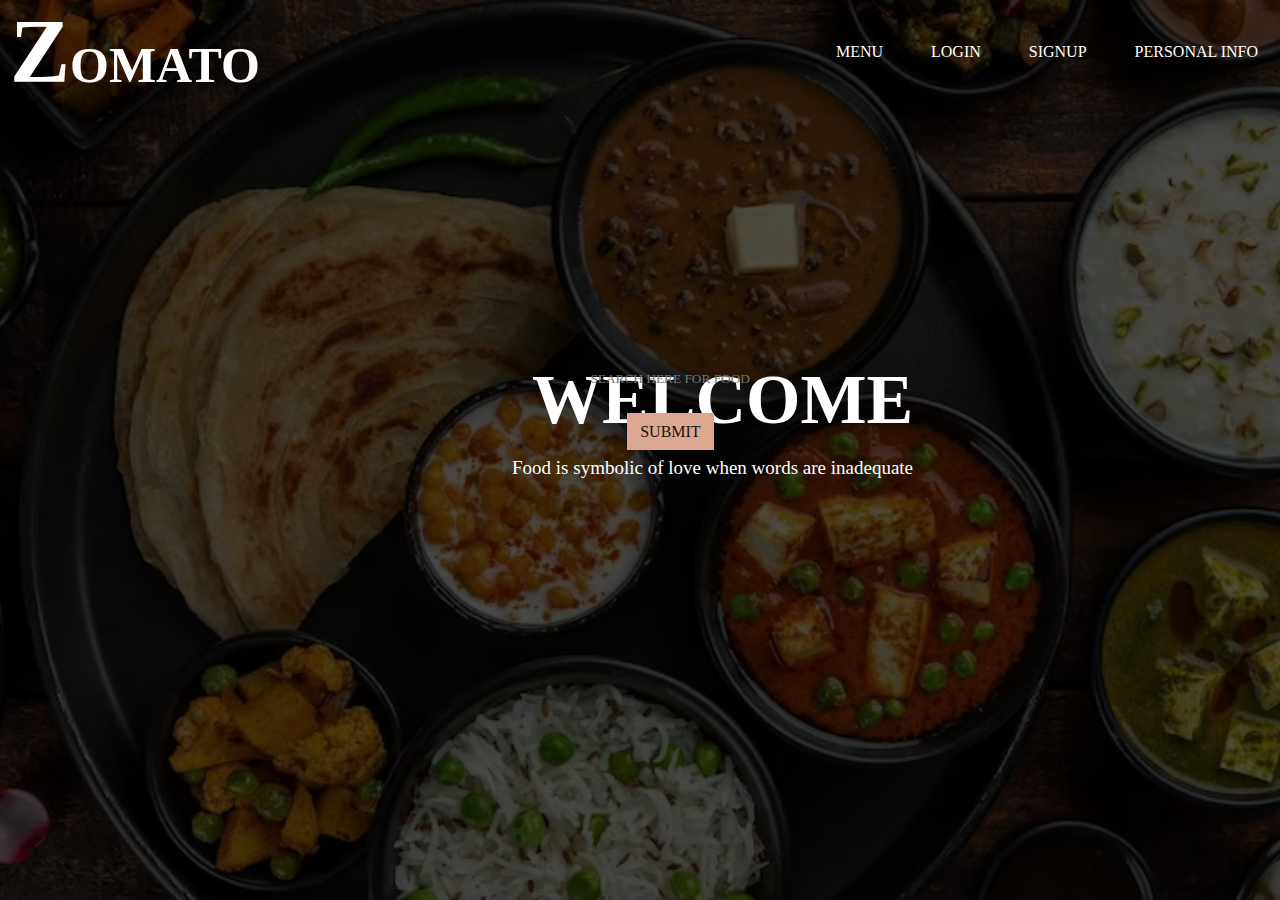
<file: index.html>
<!DOCTYPE html>
<html lang="en">
<head>
    <meta charset="UTF-8">
    <meta name="viewport" content="width=device-width, initial-scale=1.0">
    <link rel="icon" href="zomato-log0.jpg">
    <title>ZOMATO</title>
    <link rel="stylesheet" href="index.css">
    <style>
        h1::first-letter{
            font-family: cursive;
            color:white;
            font-size: 90px;

        }
        
    </style>
</head>
<body>
    <div class="container">
        <h1>ZOMATO</h1>
        <div class="navbar">
            <ul>
                <li id="li1"><a href="menu1.html" >MENU</a></li>
                <li id="li2"><a href="login.html" >LOGIN</a></li>
                <li id="li3"><a href="signup.html" >SIGNUP</a></li>
                
                
                <li id="li4"><a href="#" >PERSONAL INFO</a></li>
            </ul>
        </div>
    </div>
    <div class="content">
        <h2>WELCOME</h2>
        <p>Food is symbolic of love when words are inadequate</p>
    </div>
    <div class="search">
        <input type="text" placeholder="SEARCH HERE FOR FOOD">
    </div>
    <div class="submit">
        <a href="menu1.html">SUBMIT</a>
    </div>


</body>
</html>
</file>
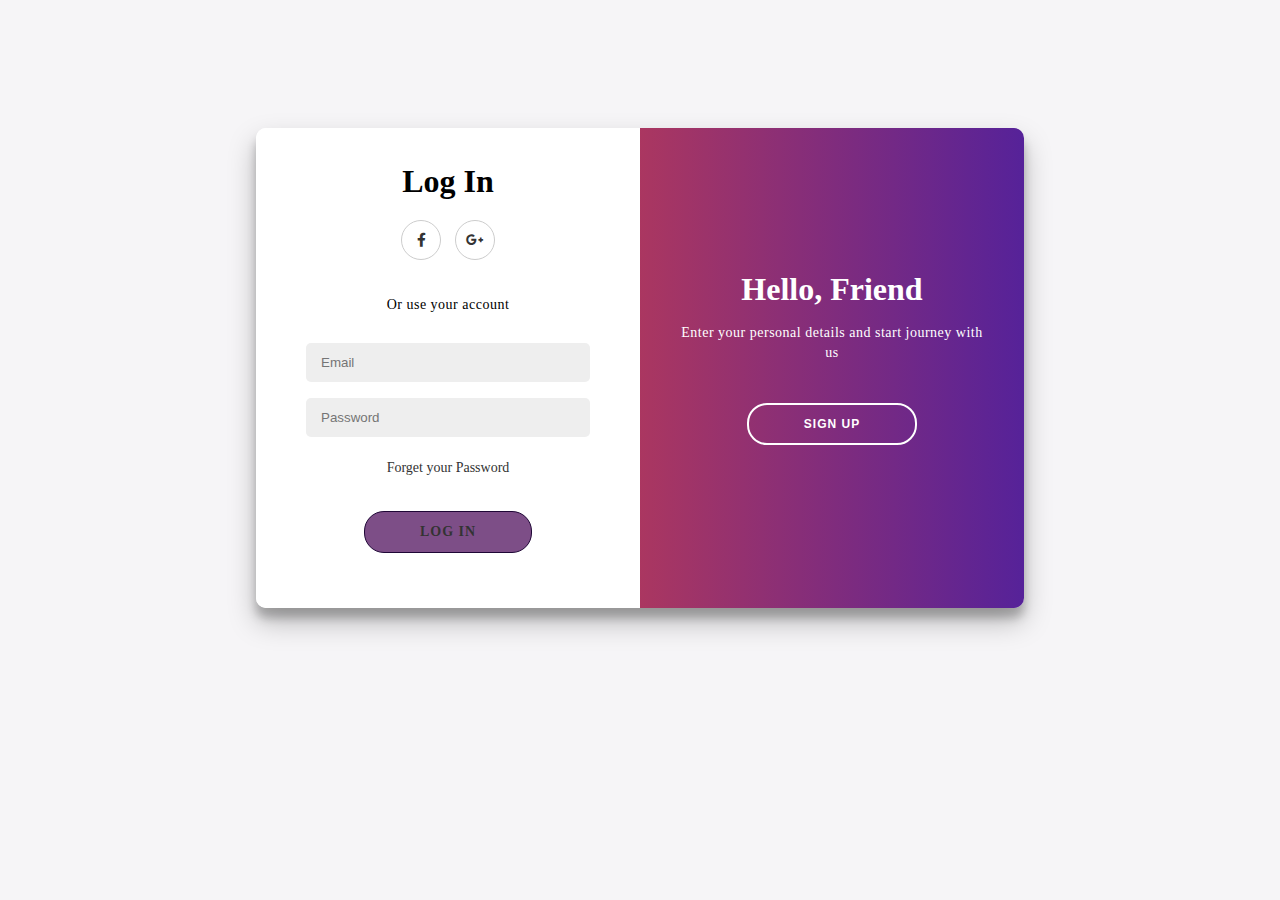
<file: login.html>
<!DOCTYPE html>
<html lang="en">
<head>
    <meta charset="UTF-8">
    <meta name="viewport" content="width=device-width, initial-scale=1.0">
    <link rel="icon" href="zomato-log0.jpg">
    <title>Sliding Login Form</title>
    <link rel="stylesheet" type="text/css" href="loginstyle.css">
    <link rel="stylesheet" type="text/css" href="https://cdnjs.cloudflare.com/ajax/libs/font-awesome/5.14.0/css/all.min.css">
</head>
<body>
    <div class="container" id="main">
        <div class="sign-up">
            <form action="login.html">
                <h1>Create Account</h1>
                <div class="social-container">
                    <a href="#" class="social"><i class="fab fa-facebook-f"></i></a>
                    <a href="#" class="social"><i class="fab fa-google-plus-g"></i></a>
                </div>
                <p>Or use your email for registration</p>
                <input type="text" name="txt" placeholder="Name" required="">
                <input type="email" name="email" placeholder="Email" required="">
                <input type="password" name="pswd" placeholder="Password" required="">
                <button>Sign up</button>
            </form>
        </div>
        <div class="sign-in">
            <form action="#">
                <h1>Log In</h1>
                <div class="social-container">
                    <a href="#" class="social"><i class="fab fa-facebook-f"></i></a>
                    <a href="#" class="social"><i class="fab fa-google-plus-g"></i></a>
                </div>
                <p>Or use your account</p>
                <input type="email" name="email" placeholder="Email" required="">
                <input type="password" name="pswd" placeholder="Password" required="">
                <a href="#">Forget your Password</a>
               
                
                <div class="button1">
                    <a href="index.html">Log In</a>
                    
                </div>
            </form>
        </div>
        <div class="overlay-container">
            <div class="overlay">
                <div class="overlay-left">
                    <h1>Welcome Back!</h1>
                    <p>To keep connected with us please login with your personal info</p>
                    <button id="signIn">Sign In</button>
                </div>
                <div class="overlay-right">
                    <h1>Hello, Friend</h1>
                    <p>Enter your personal details and start journey with us</p>
                    <button id="signUp">Sign up</button>
                </div>
            </div>
        </div>
    </div>
</body>
</html>
</file>
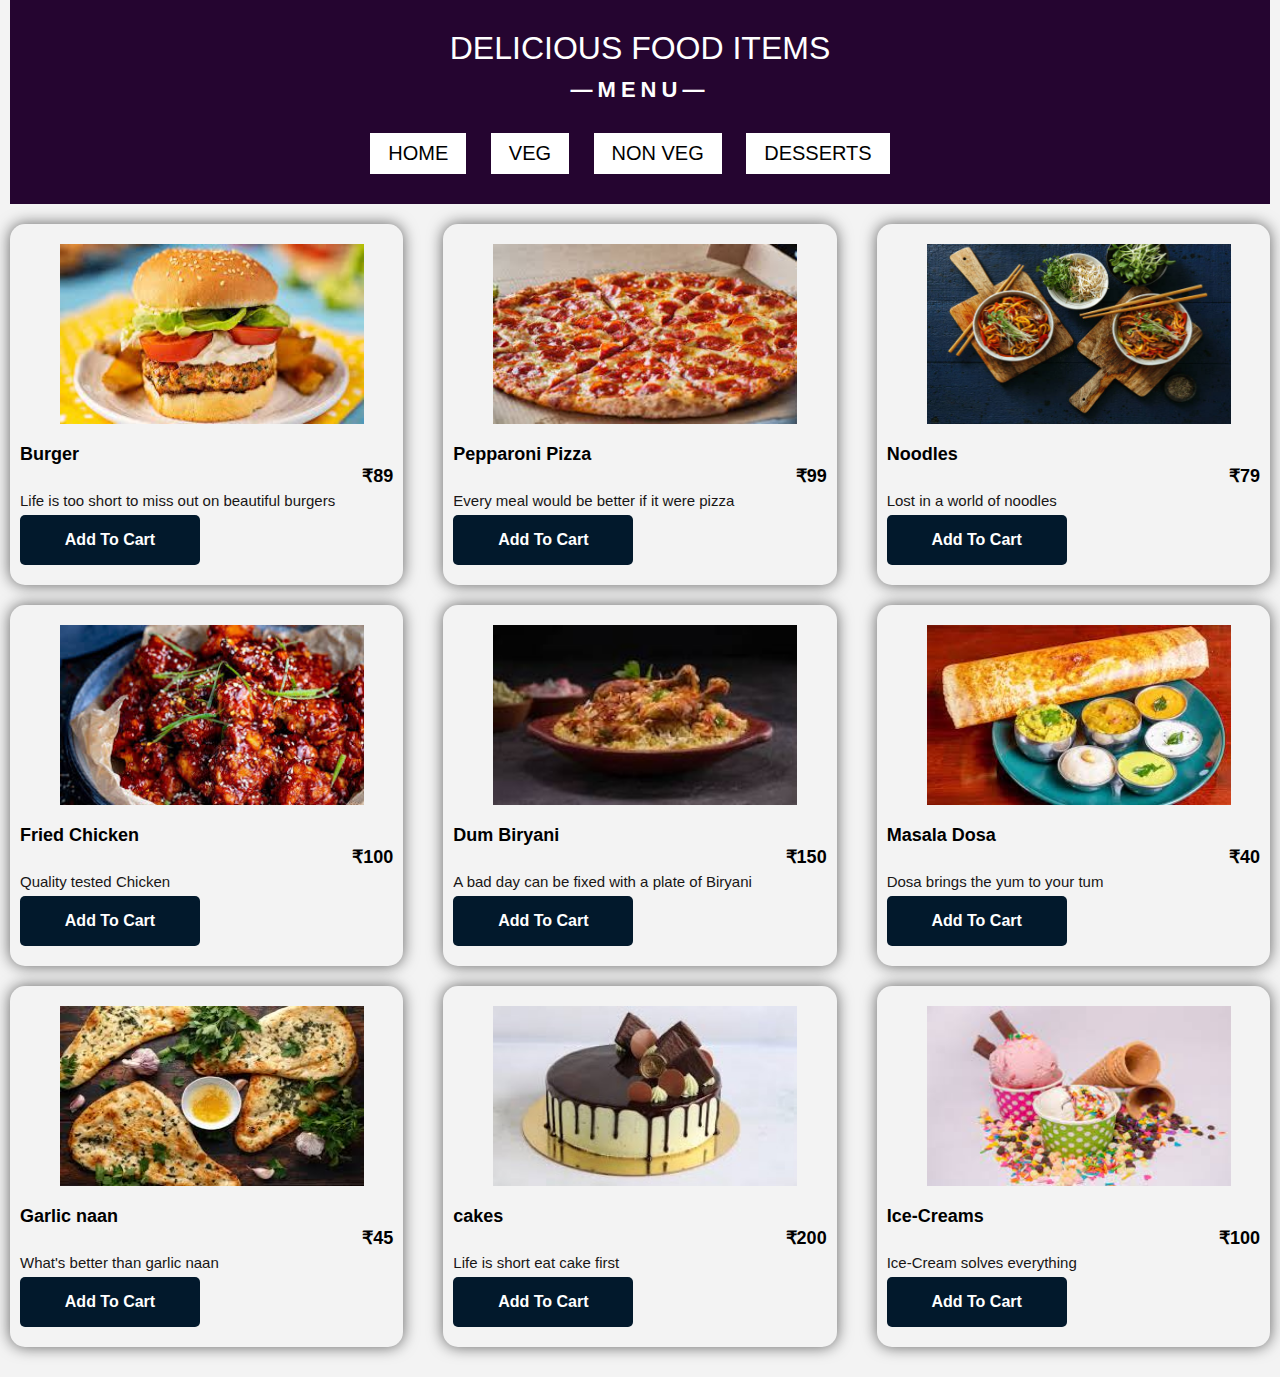
<file: menu1.html>
<!DOCTYPE html>
<html lang="en">
<head>
    <meta charset="UTF-8">
    <meta http-equiv="x-UA-Compatible" content="IE=edge">
    <meta name="viewport" content="width=device-width, initial-scale=1.0">
    <link rel="stylesheet" href="menu1style.css">
    <link rel="icon" href="zomato-log0.jpg">
    <title>Food Menu</title>
</head>
<body>
    <div class="menu">
        <div class="heading">
            <h1>Delicious Food items</h1>
            <h3>&mdash;Menu&mdash;</h3>
            <div class="container">
                
                <div class="navbar">
                    <ul>
                        <li><a href="index.html" >HOME</a></li>
                        <li><a href="veg.html" >VEG</a></li>
                        <li><a href="nonveg.html" >NON VEG</a></li>
                        <li><a href="desserts.html" >Desserts</a></li>
                    </ul>
                </div>
            </div>
        </div>
        <div class="food-items">
            <img src="Burgerrr...jpeg">
            <div class="details">
                <div class="details-sub">
                    <h5>Burger</h5>
                    <h5 class="price">₹89</h5>
                </div>
                <p>Life is too short to miss out on beautiful burgers</p>
                <button>Add To Cart</button>
            </div>
        </div>
        <div class="food-items">
            <img src="pizza2.jpeg">
            <div class="details">
                <div class="details-sub">
                    <h5>Pepparoni Pizza</h5>
                    
                    <h5 class="price">₹99</h5>
                </div>
                <p>Every meal would be better if it were pizza</p>
                <button>Add To Cart</button>
            </div>
        </div>
        <div class="food-items">
            <img src="noodles.jpg">
            <div class="details">
                <div class="details-sub">
                    <h5>Noodles</h5>
                    <h5 class="price">₹79</h5>
                </div>
                <p>Lost in a world of noodles</p>
                <button>Add To Cart</button>
            </div>
        </div>
        <div class="food-items">
            <img src="friedchicken.jpeg">
            <div class="details">
                <div class="details-sub">
                    <h5>Fried Chicken</h5>
                    <h5 class="price">₹100</h5>
                </div>
                <p>Quality tested Chicken</p>
                <button>Add To Cart</button>
            </div>
        </div>
        <div class="food-items">
            <img src="biryani.jpeg">
            <div class="details">
                <div class="details-sub">
                    <h5>Dum Biryani</h5>
                    <h5 class="price">₹150</h5>
                </div>
                <p>A bad day can be fixed with a plate of Biryani</p>
                <button>Add To Cart</button>
            </div>
        </div>
        <div class="food-items">
            <img src="masala dosa.jpeg">
            <div class="details">
                <div class="details-sub">
                    <h5>Masala Dosa</h5>
                    <h5 class="price">₹40</h5>
                </div>
                <p>Dosa brings the yum to your tum</p>
                <button>Add To Cart</button>
            </div>
        </div>
        <div class="food-items">
            <img src="garlic naan.jpeg">
            <div class="details">
                <div class="details-sub">
                    <h5>Garlic naan</h5>
                    <h5 class="price">₹45</h5>
                </div>
                <p>What's better than garlic naan</p>
                <button>Add To Cart</button>
            </div>
        </div>
        <div class="food-items">
            <img src="cake.jpeg">
            <div class="details">
                <div class="details-sub">
                    <h5>cakes</h5>
                    <h5 class="price">₹200</h5>
                </div>
                <p>Life is short eat cake first</p>
                <button>Add To Cart</button>
            </div>
        </div>
        <div class="food-items">
            <img src="dess3.jpeg">
            <div class="details">
                <div class="details-sub">
                    <h5>Ice-Creams</h5>
                    <h5 class="price">₹100</h5>
                </div>
                <p>Ice-Cream solves everything</p>
                <button>Add To Cart</button>
            </div>
        </div>


    </div>

</body>
</html>
</file>
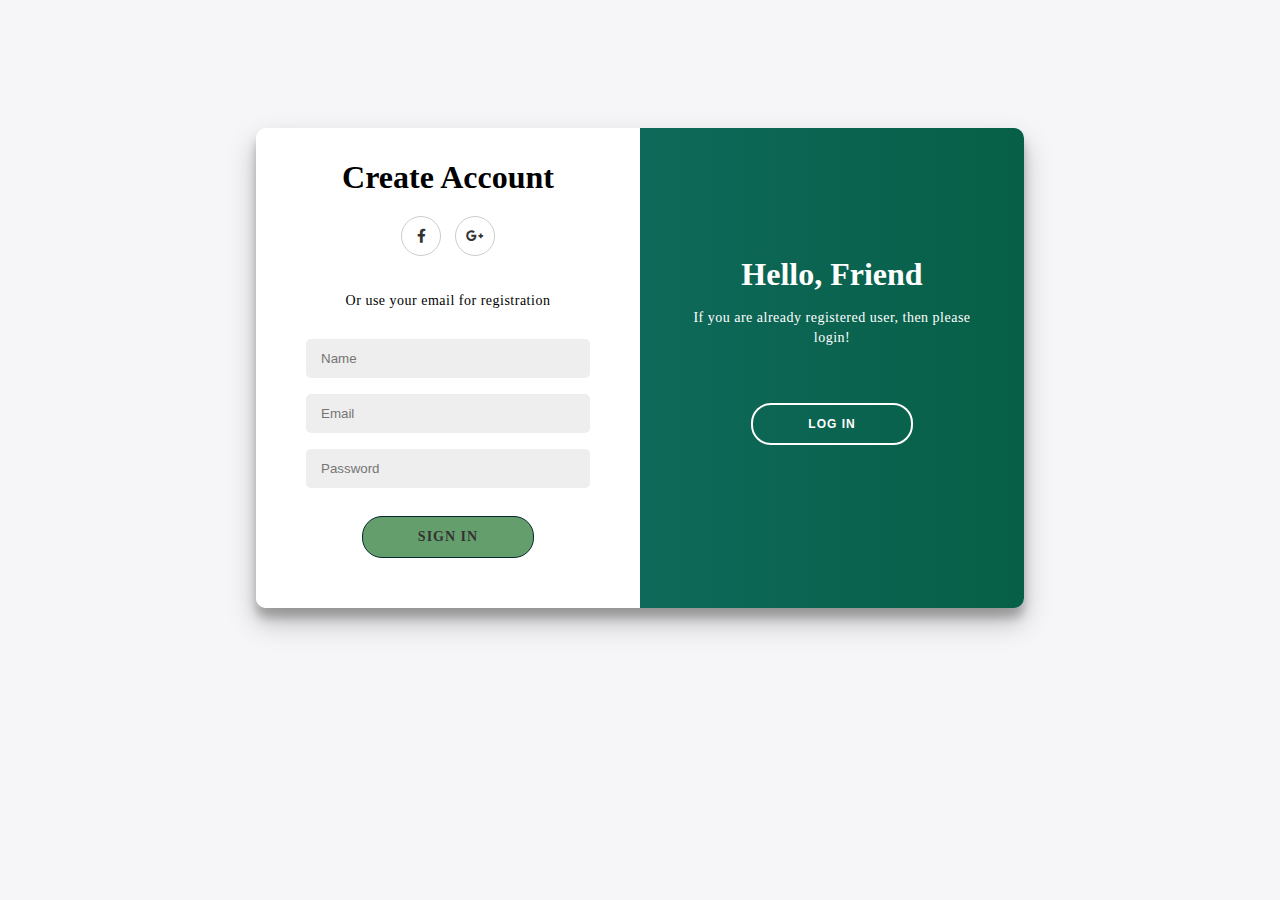
<file: signup.html>
<!DOCTYPE html>
<html lang="en">
<head>
    <meta charset="UTF-8">
    <meta name="viewport" content="width=device-width, initial-scale=1.0">
    <link rel="icon" href="zomato-log0.jpg">
    <title>Sliding Login Form</title>
    <link rel="stylesheet" type="text/css" href="signupstyle.css">
    <link rel="stylesheet" type="text/css" href="https://cdnjs.cloudflare.com/ajax/libs/font-awesome/5.14.0/css/all.min.css">
</head>
<body>
    <div class="container" id="main">
        <div class="sign-up">
            <form action="signup.html">
                <h1>Create Account</h1>
                <div class="social-container">
                    <a href="#" class="social"><i class="fab fa-facebook-f"></i></a>
                    <a href="#" class="social"><i class="fab fa-google-plus-g"></i></a>
                </div>
                <p>Or use your email for registration</p>
                <input type="text" name="txt" placeholder="Name" required="">
                <input type="email" name="email" placeholder="Email" required="">
                <input type="password" name="pswd" placeholder="Password" required="">
                <button>Sign In</button>
            </form>
        </div>
        <div class="sign-in">
            <form action="#">
                <h1>Create Account</h1>
                <div class="social-container">
                    <a href="#" class="social"><i class="fab fa-facebook-f"></i></a>
                    <a href="#" class="social"><i class="fab fa-google-plus-g"></i></a>
                </div>
                <p>Or use your email for registration</p>
                <input type="text" name="name" placeholder="Name" required="">
                <input type="email" name="email" placeholder="Email" required="">
                <input type="password" name="pswd" placeholder="Password" required="">
               
                <div class="button1">
                    <a href="login.html">Sign In</a>
                </div>
            </form>
        </div>
        <div class="overlay-container">
            <div class="overlay">
                <div class="overlay-left">
                    <h1>Welcome Back!</h1>
                    <p>To keep connected with us please login with your personal info</p>
                    <button id="signIn">Sign In</button>
                </div>
                <div class="overlay-right">
                    <h1>Hello, Friend</h1>
                    <p>If you are already registered user, then please login!</p>
                    <a href="login.html">
                    <button id="signUp">Log In</button></a>
                </div>
            </div>
        </div>
    </div>
</body>
</html>
</file>
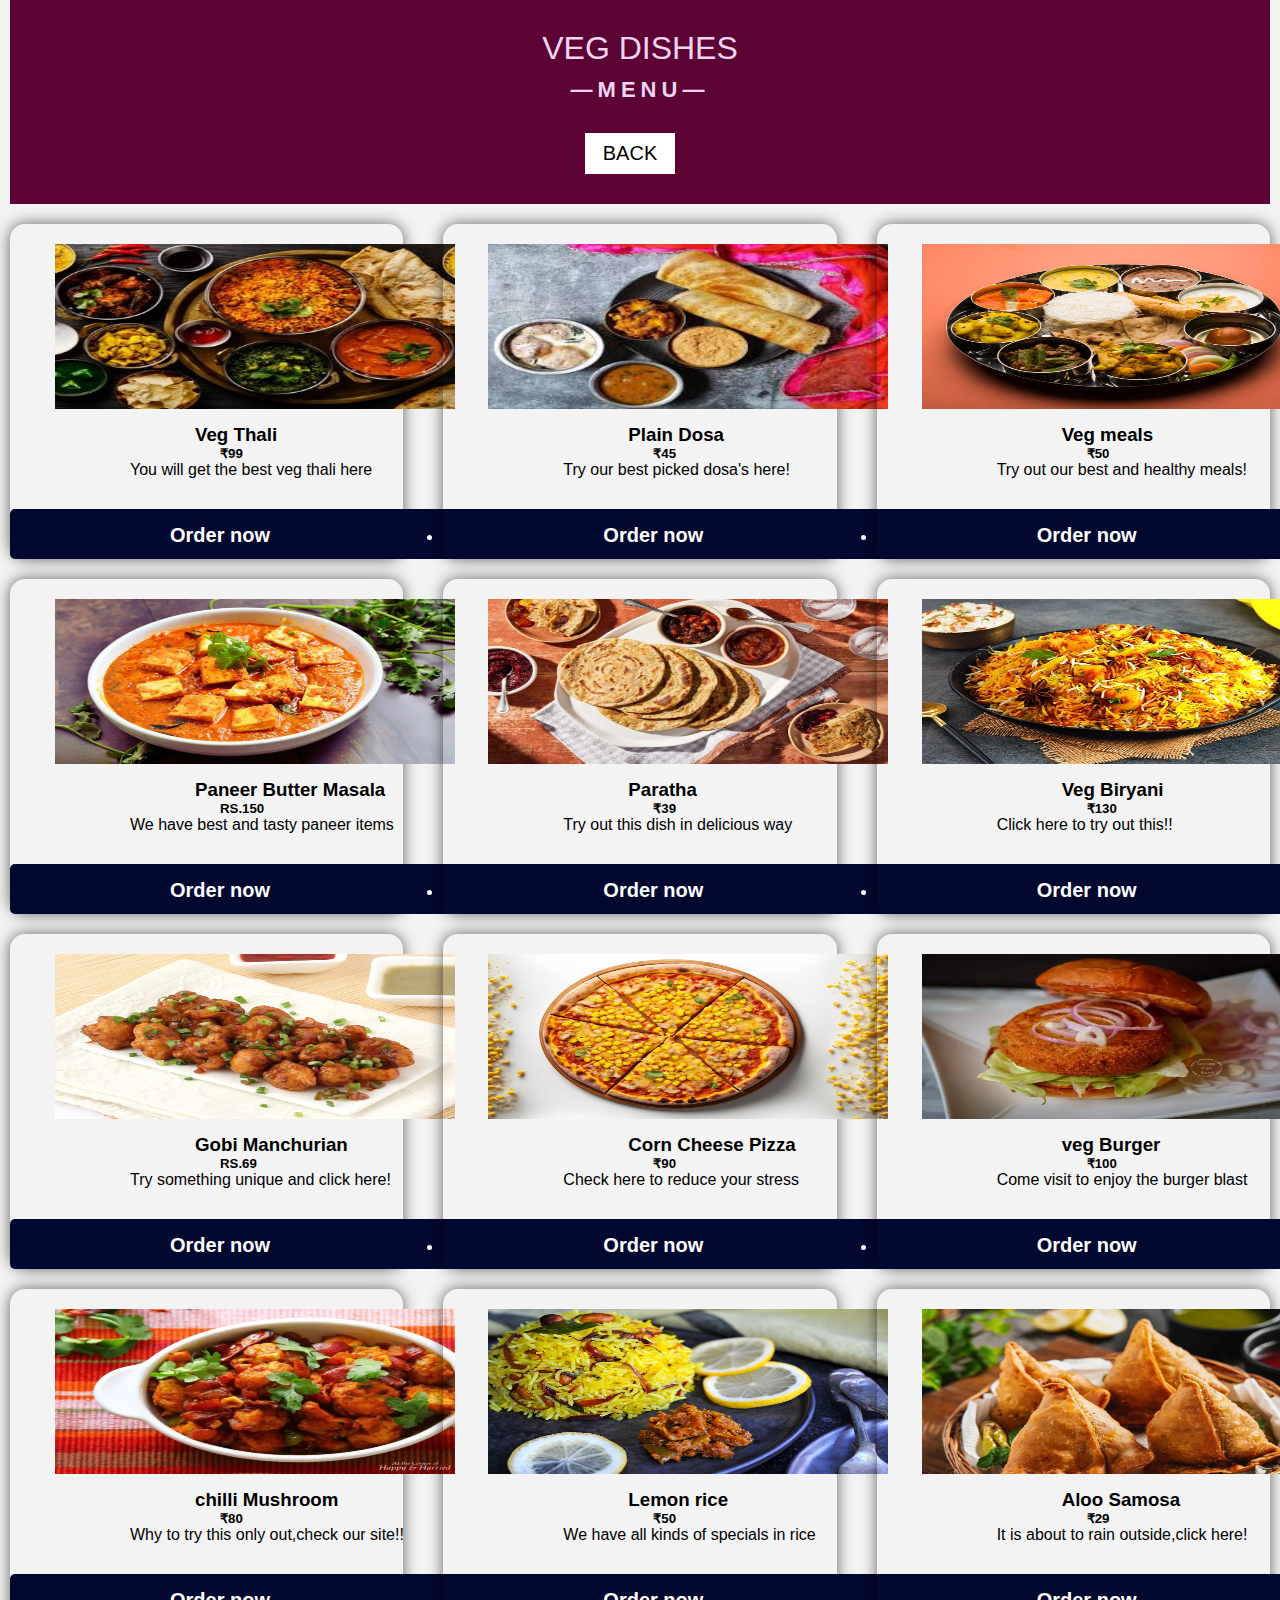
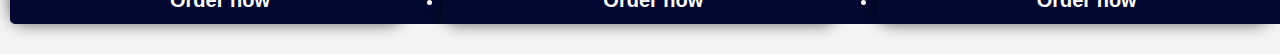
<file: veg.html>
<!DOCTYPE html>
<html lang="en">
<head>
    <meta charset="UTF-8">
    <meta http-equiv="x-UA-Compatible" content="IE=edge">
    <meta name="viewport" content="width=device-width, initial-scale=1.0">
    <link rel="icon" href="titlelogo2.png">
    <link rel="stylesheet" href="vegstyle.css">
    <link rel="icon" href="zomato-log0.jpg">
    <title>Zomato Veg</title>
   
</head>
<body>
    <div class="menu">
        
        <div class="heading">
            
            <h1>Veg Dishes</h1>
            <h2>&mdash;Menu&mdash;</h2>
            <div class="container">
                
                <div class="navbar">
                    <ul>
                        <li><a href="menu1.html" >BACK</a></li>
                    </ul>
                </div>
            </div>
        </div>
        <div class="food-items">
            <img src="veg1.jpg">
            <div class="details">
                <div class="details-sub">
                    <h3>Veg Thali</h3>
                    <h5 class="price">₹99</h5>
                </div>
                <p>You will get the best veg thali here</p>
                <div class="container">
                    <div class="navbar1">
                        <ul>
                            <li><a href="ordergirl.gif" >Order now</a></li>
                        </ul>
                    </div>
                </div>
            </div>
        </div>
        <div class="food-items">
            <img src="veg5.jpeg">
            <div class="details">
                <div class="details-sub">
                    <h3>Plain Dosa</h3>
                    <h5 class="price">₹45</h5>
                </div>
                <p>Try our best picked dosa's here!</p>
                <div class="container">
                    <div class="navbar1">
                        <ul>
                            <li><a href="ordergirl.gif" >Order now</a></li>
                        </ul>
                    </div>
                </div>
            </div>
        </div>
        <div class="food-items">
            <img src="veg meals.jpg">
            <div class="details">
                <div class="details-sub">
                    <h3>Veg meals</h3>
                    <h5 class="price">₹50</h5>
                </div>
                <p>Try out our best and healthy meals!</p>
                <div class="container">
                    <div class="navbar1">
                        <ul>
                            <li><a href="ordergirl.gif" >Order now</a></li>
                        </ul>
                    </div>
                </div>
            </div>
        </div>
        <div class="food-items">
            <img src="paneerbutter.jpg">
            <div class="details">
                <div class="details-sub">
                    <h3>Paneer Butter Masala</h3>
                    <h5 class="price">RS.150</h5>
                </div>
                <p>We have best and tasty paneer items</p>
                <div class="container">
                    <div class="navbar1">
                        <ul>
                            <li><a href="ordergirl.gif" >Order now</a></li>
                        </ul>
                    </div>
                </div>
            </div>
        </div>
        <div class="food-items">
            <img src="paratha.jpg">
            <div class="details">
                <div class="details-sub">
                    <h3>Paratha</h3>
                    <h5 class="price">₹39</h5>
                </div>
                <p>Try out this dish in delicious way</p>
                <div class="container">
                    <div class="navbar1">
                        <ul>
                            <li><a href="ordergirl.gif" >Order now</a></li>
                        </ul>
                    </div>
                </div>
            </div>
        </div>
        <div class="food-items">
            <img src="veg biryani.webp">
            <div class="details">
                <div class="details-sub">
                    <h3>Veg Biryani</h3>
                    <h5 class="price">₹130</h5>
                </div>
                <p>Click here to try out this!!</p>
                <div class="container">
                    <div class="navbar1">
                        <ul>
                            <li><a href="ordergirl.gif" >Order now</a></li>
                        </ul>
                    </div>
                </div>
            </div>
        </div>
        <div class="food-items">
            <img src="gobimanch.jpg">
            <div class="details">
                <div class="details-sub">
                    <h3>Gobi Manchurian</h3>
                    <h5 class="price">RS.69</h5>
                </div>
                <p>Try something unique and click here!</p>
                <div class="container">
                    <div class="navbar1">
                        <ul>
                            <li><a href="ordergirl.gif" >Order now</a></li>
                        </ul>
                    </div>
                </div>
            </div>
        </div>
        <div class="food-items">
            <img src="corncheese.avif">
            <div class="details">
                <div class="details-sub">
                    <h3>Corn Cheese Pizza</h3>
                    <h5 class="price">₹90</h5>
                </div>
                <p>Check here to reduce your stress</p>
                <div class="container">
                    <div class="navbar1">
                        <ul>
                            <li><a href="ordergirl.gif" >Order now</a></li>
                        </ul>
                    </div>
                </div>
            </div>
        </div>
        <div class="food-items">
            <img src="vegburger.webp">
            <div class="details">
                <div class="details-sub">
                    <h3>veg Burger</h3>
                    <h5 class="price">₹100</h5>
                </div>
                <p>Come visit to enjoy the burger blast</p>
                <div class="container">
                    <div class="navbar1">
                        <ul>
                            <li><a href="ordergirl.gif" >Order now</a></li>
                        </ul>
                    </div>
                </div>
            </div>
        </div>
        <div class="food-items">
            <img src="mushroom.webp">
            <div class="details">
                <div class="details-sub">
                    <h3>chilli Mushroom</h3>
                    <h5 class="price">₹80</h5>
                </div>
                <p>Why to try this only out,check our site!!</p>
                <div class="container">
                    <div class="navbar1">
                        <ul>
                            <li><a href="ordergirl.gif" >Order now</a></li>
                        </ul>
                    </div>
                </div>
            </div>
        </div>
        <div class="food-items">
            <img src="lemonrice.jpg">
            <div class="details">
                <div class="details-sub">
                    <h3>Lemon rice</h3>
                    <h5 class="price">₹50</h5>
                </div>
                <p>We have all kinds of specials in rice</p>
                <div class="container">
                    <div class="navbar1">
                        <ul>
                            <li><a href="ordergirl.gif" >Order now</a></li>
                        </ul>
                    </div>
                </div>
            </div>
        </div>
        <div class="food-items">
            <img src="aloosamosa.webp">
            <div class="details">
                <div class="details-sub">
                    <h3>Aloo Samosa</h3>
                    <h5 class="price">₹29</h5>
                </div>
                <p>It is about to rain outside,click here!</p>
                <div class="container">
                    <div class="navbar1">
                        <ul>
                            <li><a href="ordergirl.gif" >Order now</a></li>
                        </ul>
                    </div>
                </div>
            </div>
        </div>
    </div>
</body>
</html>
</file>
<file: index.css>
*{
    margin:0;
    padding: 0;
}
body{
    background: rgba(0,0,0,0.7) url('zomatofoodhd.avif') center center fixed;
    background-size: cover;
    background-blend-mode: darken;
    font-family: Cambria, Cochin, Georgia, Times, 'Times New Roman', serif;
}
.container{
    display: flex;
    align-items: center;
    justify-content: space-between;
}

.container h1{
    color:white;
    margin-left: 10px;
    cursor: pointer;
    font-family: cursive;
    font-size: 50px;
}

.navbar ul li{
    display: inline-block;
    padding: 18px;
    text-transform: uppercase;
}

.navbar ul li a{
    text-decoration: none;
    color: #fff;
    padding: 4px;
    transition: 1s;
}

.navbar ul li a:hover{
    box-shadow: 0 3px 50px rgb(161, 65, 170) inset;
}

.content{
    position: absolute;
    color: #dbd4d4;
    top: 40%;
    left: 40%;
}

.content h2{
    font-size: 70px;
    padding-left:20px;
    color:white;
 
 
}

.content p{
    text-align: center;
    margin-top: 17px;
    padding-right: 150px;
    font-size: 19px;
    color:white;
}

.search{
    position: absolute;
    margin-top: 20%;
    margin-left: 43%;
 
   
   
    
}


.search input{
    outline:none;
    border:violet;
    padding: 12px 40px;
    size: 1em;
    width: 70%;
    background-color: rgba(255,255,255,0);
    color:white;
    
    
    font-family: 'Times New Roman', Times, serif;
 
 
}

.submit{
    position: absolute;
    margin-top: 25%;
    margin-left: 49%;
    

}

.submit a{
    text-decoration: none;
    color: #141313;
    padding: 10px 13px;
    background-color: rgb(222, 167, 146);
}
</file>
<file: loginstyle.css>
*{
    box-sizing: border-box;
}
body{
    align-items: center;
    display: flex;
    justify-content: center;
    flex-direction: column;
    background: #f6f5f7;
    font-family: 'monserrat', scans-serif;
    min-height: 100%;
    margin: 10%;
}
.container{
    position: relative;
    width: 768px;
    max-width: 100%;
    min-height: 480px;
    background: #fff;
    border-radius: 10px;
    overflow: hidden;
    box-shadow: 0 14px 28px rgba(0,0,0,0.25),
                0 10px 10px rgba(0,0,0,0.22)
}
.sign-up, .sign-in{
    position: absolute;
    top: 0;
    left: 0;
    height: 100%;
    transform: all 0.6s ease-in-out;
}
.sign-up{
    width: 50%;
    opacity: 0;
    z-index: 1;
}
.sign-in{
    width: 50%;
    z-index: 2;
}
form{
    background: #fff;
    display: flex;
    align-items: center;
    justify-content: center;
    flex-direction: column;
    padding: 0 50px;
    height: 100%;
    text-align: center;
}
h1{
    font-weight: bold;
    margin: 0;
}
p{
    font-size: 14px;
    font-weight: 100;
    line-height: 20px;
    letter-spacing: 0.5px;
    margin: 15px 0 20px;
}
input{
    background: #eee;
    padding: 12px 15px;
    margin: 8px 15px;
    width: 100%;
    border-radius: 5px;
    border: none;
    outline: none;
}
a{
    color: #333;
    font-size: 14px;
    text-decoration: none;
    margin: 15px 0;
}
button{
    color: #fff;
    background: #3d267b;
    font-size: 12px;
    font-weight: bold;
    padding: 12px 55px;
    margin: 20px;
    border-radius: 20px;
    border: 1px solid #320341;
    outline: none;
    letter-spacing: 1px;
    text-transform: uppercase;
    transition: transform 80ms ease-in;
    cursor: pointer;
}
.button1{
    color: #fff;
    background: #7d4e87;
    font-size: 12px;
    font-weight: bold;
    padding: 12px 55px;
    margin: 20px;
    border-radius: 20px;
    border: 1px solid hsl(270, 77%, 12%);
    outline: none;
    letter-spacing: 1px;
    text-transform: uppercase;
    transition: transform 80ms ease-in;
    cursor: pointer;
}
button:active{
    transform: scale(0.90);
}
#signIn, #signUp{
    background-color: transparent;
    border: 2px solid #fff;
}
.container.right-panel-active .sign-in{
    transform: translateX(100%);
}
.container.right-panel-active .sign-up{
    transform: translateX(100%);
    opacity: 1;
    z-index: 5;
}
.overlay-container{
    position: absolute;
    top: 0;
    left: 50%;
    width: 50%;
    height: 100%;
    overflow: hidden;
    transition: transform 0.6s ease-in-out;
    z-index: 100;
}
.container.right-panel-active .overlay-container{
    transform: translateX(-100%);
}
.overlay{
    position: relative;
    color: #fff;
    background: #ff416c;
    left: -100%;
    height: 100%;
    width: 200%;
    background: linear-gradient(to right, #ff4b28, #562299);
    transform: translateX(0);
    transition: transform 0.6s ease-in-out;
}
.container.right-panel-active .overlay{
    transform: translateX(50%);
}
.overlay-left, .overlay-right{
    position: absolute;
    display: flex;
    align-items: center;
    justify-content: center;
    flex-direction: column;
    padding: 0 40px;
    text-align: center;
    top: 0;
    height: 100%;
    width: 50%;
    transform: translateX(0);
    transition: transform 0.6s ease-in-out;
}
.overlay-left{
    transform: translateX(-20%);
}
.overlay-right{
    right: 0;
    transform: translateX(0);
}
.container.right-panel-active .overlay-left{
    transform: translateX(0);
}
.container.right-panel-active .overlay-right{
    transform: translateX(20%);
}
.social-container{
    margin: 20px 0;
}
.social-container a{
    height: 40px;
    width: 40px;
    margin: 0 5px;
    display: inline-flex;
    justify-content: center;
    align-items: center;
    border: 1px solid#ccc;
    border-radius: 50px;
}
</file>
<file: menu1style.css>
*{
    padding: 0;
    margin: 0;
    box-sizing: border-box;
    

}
body{
    background: #f3f3f3;
    font-family: 'poppins', sans-serif;
}
.menu{
    padding: 0 10px 30px 10px;
    display: grid;
    grid-template-columns: repeat(auto-fit,minmax(350px,1fr));
    grid-gap:20px 40px;
}
.heading{
    background:#250530 ;
    color: #fff;
    margin: bottom 30px;
    padding: 30px 0;
    grid-column: 1/-1;
   text-align: center;
   

}
.heading:hover{
    background:black;
   }
.heading>h1{
    font-weight: 400;
    font-size:32px ;
    margin-bottom: 10px;
    text-transform: uppercase;
}
.heading>h3{
    font-weight: 600;
    font-size:22px ;
    letter-spacing: 5px;
    text-transform: uppercase;
}
.navbar ul li{
    display: inline-block;
    padding-left: 18px;
    padding-right: 18px;
    padding-top: 9px;
    padding-bottom: 9px;
    margin-top: 30px;
    margin-right: 20px;
    background-color: white;
    text-transform: uppercase;
}

.navbar ul li a{
    text-decoration: none;
    color:black;
  
    font-size: 20px;
    transition: 1s;
}

.navbar ul li a:hover{
    box-shadow: 0 3px 50px #b32525 inset;
}
.food-items{
    display: grid;
    position: relative;
    grid-template-rows: auto 1fr;
    border-radius: 15px;
    box-shadow: 0 0 15px rgba(0,0,0,0.6);
    transition: .2s ease-in-out;
    
}
.food-items img{
    position: relative;
    padding-top: 20px;
    padding-left: 50px;
    width: 90%;
    height: 200px;
    border-radius: 15px 15px 0 0;
    cursor: pointer;
}
h1{
    grid-column: 1/-1;
    text-align:center;
}
.details{
    padding:20px 10px;
    display:grid;
    grid-template-rows: auto 1fr 50px;
   
}
.details-sub>h5{
    font-weight: 600;
    font-size: 18px;
}
.price{
    text-align: right;
}
.details>p{
    color: #181616;
    font-size: 15px;
    line-height: 28px;
    font-weight: 28px;
    align-self: stretch;
}
.details>button{
    background: #02192c;
    border: none;
    color: #fff;
    font-size: 16px;
    font-weight: 600;
    border-radius: 5px;
    width: 180px;
    cursor: pointer;
}
.details>button:hover{
    background: #100f0f;
}
</file>
<file: signupstyle.css>
*{
    box-sizing: border-box;
}
body{
    align-items: center;
    display: flex;
    justify-content: center;
    flex-direction: column;
    background: #f6f5f7;
    font-family: 'monserrat', scans-serif;
    min-height: 100%;
    margin: 10%;
}
.container{
    position: relative;
    width: 768px;
    max-width: 100%;
    min-height: 480px;
    background: #fff;
    border-radius: 10px;
    overflow: hidden;
    box-shadow: 0 14px 28px rgba(0,0,0,0.25),
                0 10px 10px rgba(0,0,0,0.22)
}
.sign-up, .sign-in{
    position: absolute;
    top: 0;
    left: 0;
    height: 100%;
    transform: all 0.6s ease-in-out;
}
.sign-up{
    width: 50%;
    opacity: 0;
    z-index: 1;
}
.sign-in{
    width: 50%;
    z-index: 2;
}
form{
    background: #fff;
    display: flex;
    align-items: center;
    justify-content: center;
    flex-direction: column;
    padding: 0 50px;
    height: 100%;
    text-align: center;
}
h1{
    font-weight: bold;
    margin: 0;
}
p{
    font-size: 14px;
    font-weight: 100;
    line-height: 20px;
    letter-spacing: 0.5px;
    margin: 15px 0 20px;
}
input{
    background: #eee;
    padding: 12px 15px;
    margin: 8px 15px;
    width: 100%;
    border-radius: 5px;
    border: none;
    outline: none;
}
a{
    color: #333;
    font-size: 14px;
    text-decoration: none;
    margin: 15px 0;
}
button{
    color: #fff;
    background: #ff4b2b;
    font-size: 12px;
    font-weight: bold;
    padding: 12px 55px;
    margin: 20px;
    border-radius: 20px;
    border: 1px solid #ff4b2b;
    outline: none;
    letter-spacing: 1px;
    text-transform: uppercase;
    transition: transform 80ms ease-in;
    cursor: pointer;
}
.button1{
    color: #fff;
    background: #649e6d;
    font-size: 12px;
    font-weight: bold;
    padding: 12px 55px;
    margin: 20px;
    border-radius: 20px;
    border: 1px solid #04292b;
    outline: none;
    letter-spacing: 1px;
    text-transform: uppercase;
    transition: transform 80ms ease-in;
    cursor: pointer;
}
button:active{
    transform: scale(0.90);
}
#signIn, #signUp{
    background-color: transparent;
    border: 2px solid #fff;
}
.container.right-panel-active .sign-in{
    transform: translateX(100%);
}
.container.right-panel-active .sign-up{
    transform: translateX(100%);
    opacity: 1;
    z-index: 5;
}
.overlay-container{
    position: absolute;
    top: 0;
    left: 50%;
    width: 50%;
    height: 100%;
    overflow: hidden;
    transition: transform 0.6s ease-in-out;
    z-index: 100;
}
.container.right-panel-active .overlay-container{
    transform: translateX(-100%);
}
.overlay{
    position: relative;
    color: #fff;
    background: #ff416c;
    left: -100%;
    height: 100%;
    width: 200%;
    background: linear-gradient(to right, #18736e, #065f46);
    transform: translateX(0);
    transition: transform 0.6s ease-in-out;
}
.container.right-panel-active .overlay{
    transform: translateX(50%);
}
.overlay-left, .overlay-right{
    position: absolute;
    display: flex;
    align-items: center;
    justify-content: center;
    flex-direction: column;
    padding: 0 40px;
    text-align: center;
    top: 0;
    height: 100%;
    width: 50%;
    transform: translateX(0);
    transition: transform 0.6s ease-in-out;
}
.overlay-left{
    transform: translateX(-20%);
}
.overlay-right{
    right: 0;
    transform: translateX(0);
}
.container.right-panel-active .overlay-left{
    transform: translateX(0);
}
.container.right-panel-active .overlay-right{
    transform: translateX(20%);
}
.social-container{
    margin: 20px 0;
}
.social-container a{
    height: 40px;
    width: 40px;
    margin: 0 5px;
    display: inline-flex;
    justify-content: center;
    align-items: center;
    border: 1px solid#ccc;
    border-radius: 50px;
}
</file>
<file: vegstyle.css>
*{
    padding: 0;
    margin: 0;
    box-sizing: border-box;
    

}
body{
    background: #f3f3f3;
    font-family: 'poppins', sans-serif;
}
.menu{
    padding: 0 10px 30px 10px;
    display: grid;
    grid-template-columns: repeat(auto-fit,minmax(350px,1fr));
    grid-gap:20px 40px
}
.heading{
   /*background:#9a5353 ;*/
   background: #5c0334;
    color: #efd5f1;
    margin: bottom 30px;
    padding: 30px 0;
    grid-column: 1/-1;
   text-align: center;

}
.heading:hover{
    /*background: #630e0e;*/
    background:#210244;
}
.heading>h1{
    font-weight: 400;
    font-size:32px ;
    margin-bottom: 10px;
    text-transform: uppercase;
}
.heading>h2{
    
    font-weight: 600;
    font-size:22px ;
    letter-spacing: 5px;
    text-transform: uppercase;
}
.navbar ul li{
    display: inline-block;
    padding-left: 18px;
    padding-right: 18px;
    padding-top: 9px;
    padding-bottom: 9px;
    margin-top: 30px;
    margin-right: 20px;
    background-color: white;
    text-transform: uppercase;
}

.navbar ul li a{
    text-decoration: none;
    color:black;
  
    font-size: 20px;
    transition: 1s;
}

.navbar ul li a:hover{
    box-shadow: 0 3px 50px #b32525 inset;
}
.details-sub>h3{
    padding-left: 185px;
}
.details-sub>h5{
    padding-left: 210px;
}
.details>p{
    padding-left: 120px;
}
.navbar1 ul li{
  
    background: #030830;
    border: none;
    color: #fff;
    font-size: 16px;
    font-weight: 600;
    border-radius: 5px;
    width: 475px;
    height: 50px;
    cursor: pointer;
    padding-left: 160px;
    padding-right: 18px;
    padding-top: 15px;
    padding-bottom: 9px;
    margin-top: 30px;
    margin-right: 20px;
}

.navbar1 ul li a{
    text-decoration: none;
    color:white;
  
    font-size: 20px;
    transition: 1s;
}
.navbar1 ul li:hover{
    background: #630e0e;
}

.food-items{
    display: grid;
    position: relative;
    grid-template-rows: auto 1fr;
    border-radius: 15px;
    box-shadow: 0 0 15px rgba(0,0,0,0.6);
    transition: .2s ease-in-out;
    
}
.food-items img{
    position: relative;
    padding-top: 20px;
    padding-left: 45px;
    padding-right: 1px;
    padding-bottom: 15px;
    width: 90%;
    height: 200px;
    border-radius: 15px 15px 0 0;
    cursor: pointer;
}
</file>
